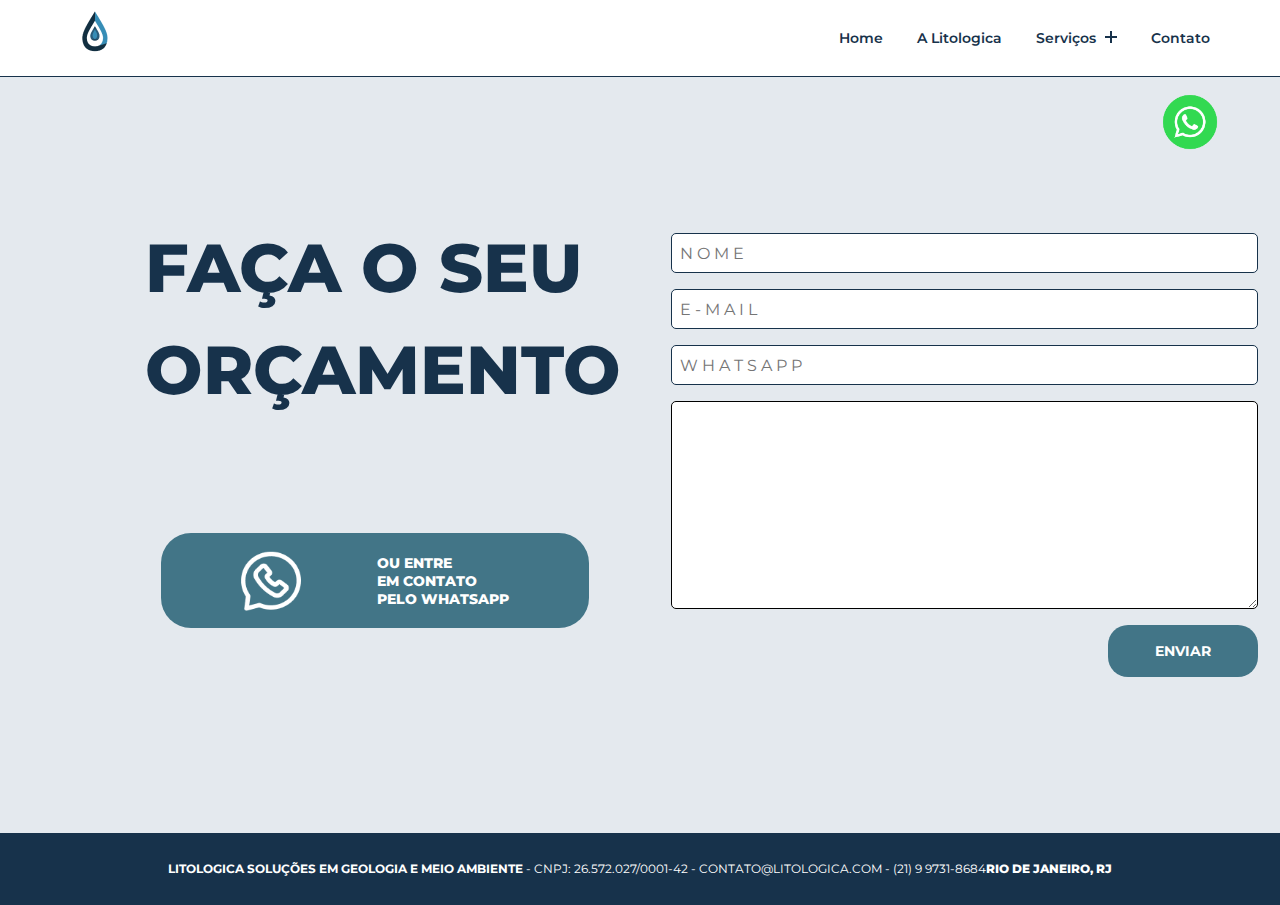
<file: pages/contato/contato.html>
<!DOCTYPE html>
<html lang="en">
  <head>
    <meta charset="UTF-8" />
    <meta name="viewport" content="width=device-width, initial-scale=1.0" />
    <meta name="format-detection" content="telephone=no">
    <title>Litologica</title>
    <link rel="shortcut icon" type="imagex/png" href="../../assets/images/logo.ico">
    <link rel="stylesheet" href="../../styles/reset.css" />
    <link rel="stylesheet" href="../../styles/header.css" />
    <link rel="stylesheet" href="../../styles/formulario.css" />
    <link rel="stylesheet" href="./../../pages/contato/contato.css" />
    <link rel="stylesheet" href="../../styles/footer.css" />
    <link rel="preconnect" href="https://fonts.googleapis.com" />
    <link rel="preconnect" href="https://fonts.gstatic.com" crossorigin />
    <link
      href="https://fonts.googleapis.com/css2?family=Montserrat:wght@400;500;700;800;900&display=swap"
      rel="stylesheet"
    />

  </head>
  <body>
    <header class="header">
      <div class="container">
        <div class="header-main">
          <div class="logo">
            <a href="../../index.html"><img src="./../../assets/images/logo.png" alt="" /></a>
          </div>
          <div class="open-nav-menu">
            <span></span>
          </div>
          <div class="menu-overlay"></div>
          <!-- navigation menu start -->
          <nav class="nav-menu">
            <ul class="menu">
              <!-- <li class="menu-item">
                <a href="../../index.html" data-toggle="sub-menu">Home</a>
              </li> -->
              <li class="menu-item">
                <a href="../../index.html">Home</a>
              </li>
              <li class="menu-item">
                <a href="./../a-litologica/a-litologica.html">A Litologica</a>
              </li>

              <li class="menu-item menu-item-has-children">
                <a
                  href="../servicos/servicos.html"
                  data-toggle="sub-menu"
                  >Serviços <i class="plus"></i
                ></a>
                <ul class="sub-menu">
                  <li class="menu-item"><a href="../../pages/servicos/servicos.html#pocos-artesianos" class="img-item">recursos hídricos</a></li>
                  <li class="menu-item"><a href="../../pages/servicos/servicos.html#mineracao" class="img-item">meio ambiente</a></li>
                  <li class="menu-item"><a href="../../pages/servicos/servicos.html#mais-servicos" class="img-item">mais serviços</a></li>
                </ul>
              </li>
              <li class="menu-item">
                <a href="#">Contato</a>
              </li>
            </ul>
          </nav>
          <!-- navigation menu end -->
        </div>
      </div>
    </header>

    <a href="https://api.whatsapp.com/send?phone=5521997318684" target=”_blank”>
    <img src="../../assets/images/mobile-fixed-whatsapp-logo.png" alt="" class="mobile-fixed-whatsapp-logo">
    </a>
    <div class="formulario" id="orcamento">
      <section class="contato">

        <aside class="orcamento">
          <h3 id="orcamento-title">faça o seu orçamento</h3>
        <a href="https://api.whatsapp.com/send?phone=5521997318684">

          <button class="btn-whatsapp wpp-desktop">
            <img src="./../../assets/images/contato/whatsapp.png" alt="" id="img-wpp-desk" />
            <span class="whatsapp-desk">
              ou entre<br>em contato<br>pelo whatsapp
            </span>
          </button>
          </a>
        </aside>
        <form action="https://formsubmit.co/contato@litologica.com" method="POST">
          <input type="text" placeholder="N O M E" name="" id="" 
          required/>
          <input
            type="email"
            placeholder="E - M A I L"
            name=""
            id="input-margin"
            required
          />
          <input
            type="tel"
            placeholder="W H A T S A P P"
            name=""
            id="input-margin"
            required
          />
          <textarea
            name=""
            id=""
            cols="30"
            rows="10"
            style="margin-bottom: 1rem"
            required
          ></textarea>
          <input type="hidden" name="_next" value="https://www.litologica.com/">
          <div class="box-btn-enviar">
            <button type="submit" class="btn-enviar">enviar</button>
          </div>
        </form>
        <a href="https://api.whatsapp.com/send?phone=5521997318684">

        <button class="btn-whatsapp wpp-mobile">
          <img src="./../../assets/images/contato/whatsapp.png" alt="" id="img-wpp-mob"/>
          <span class="whatsapp-mob">
            ou entre <br />em contato <br/>diretamente <br />pelo whatsapp
          </span> 
        </button>
        </a>
      </section>

    </div>
    <footer>
      <p>
        <strong>Litologica Soluções em <br />Geologia e Meio Ambiente</strong>
      </p>
      <p>CNPJ: 26.572.027/0001-42</p>
      <p>contato@litologica.com</p>
      <p>(21) 9 9731-8684</p>
      <p>Rio de Janeiro, RJ</p>
    </footer>
  </main>
<script src="../../js/header.js"></script>
<script src="https://cdnjs.cloudflare.com/ajax/libs/jquery/3.7.1/jquery.min.js" integrity="sha512-v2CJ7UaYy4JwqLDIrZUI/4hqeoQieOmAZNXBeQyjo21dadnwR+8ZaIJVT8EE2iyI61OV8e6M8PP2/4hpQINQ/g==" crossorigin="anonymous" referrerpolicy="no-referrer"></script>
<script src="https://cdnjs.cloudflare.com/ajax/libs/OwlCarousel2/2.3.4/owl.carousel.min.js" integrity="sha512-bPs7Ae6pVvhOSiIcyUClR7/q2OAsRiovw4vAkX+zJbw3ShAeeqezq50RIIcIURq7Oa20rW2n2q+fyXBNcU9lrw==" crossorigin="anonymous" referrerpolicy="no-referrer"></script>
<script>
$(document).ready(function() {
 
 $(".owl-carousel").owlCarousel();

});
</script> 
</body>
</html>
</file>
<file: styles/header.css>
body {
  line-height: 1.5;
  font-family: "Montserrat", sans-serif;
  font-weight: 400;
}
body.hidden-scrolling {
  overflow-y: hidden;
}
* {
  margin: 0;
  box-sizing: border-box;
  font-family: "Montserrat", sans-serif;
}
.container {
  max-width: 1170px;
  margin: auto;
}
ul {
  list-style: none;
  margin: 0 !important;
  padding: 0;
}
a {
  text-decoration: none !important;
}
/*header*/
.header {
  position: absolute;
  width: 100%;
  left: 0;
  top: 0;
  z-index: 99;
  border-bottom: 1px solid #17324b;
  background-color: #fff;
  position: sticky;
}

.header-main {
  background-color: #ffffff;
  display: flex;
  justify-content: space-between;
  align-items: center;
  padding: 10px 0;
  border-radius: 4px;
  vertical-align: center;
}
.header .logo {
  padding: 0 15px;
}
.header .logo a {
  font-size: 30px;
  text-transform: capitalize;
  color: #e91e63;
  font-weight: 600;
}
.header .nav-menu {
  padding: 0 15px;
}
.header .menu > .menu-item {
  display: inline-block;
  margin-left: 30px;
  position: relative;
}
.header .menu > .menu-item > a {
  display: block;
  padding: 12px 0;
  font-size: 14px;
  color: #17324b;
  text-transform: capitalize;
  font-weight: 600;
  transition: all 0.3s ease;
}
.header .menu > .menu-item > a .plus {
  display: inline-block;
  height: 12px;
  width: 12px;
  position: relative;
  margin-left: 5px;
  pointer-events: none;
}
.header .menu > .menu-item > a .plus:before,
.header .menu > .menu-item > a .plus:after {
  content: "";
  position: absolute;
  box-sizing: border-box;
  left: 50%;
  top: 50%;
  background-color: #17324b;
  height: 2px;
  width: 100%;
  transform: translate(-50%, -50%);
  transition: all 0.3s ease;
}
.header .menu > .menu-item:hover > a .plus:before,
.header .menu > .menu-item:hover > a .plus:after {
  background-color: #368db6;
}

.header .menu > .menu-item > a .plus:after {
  transform: translate(-50%, -50%) rotate(-90deg);
}
.header .menu > .menu-item > .sub-menu > .menu-item > a:hover,
.header .menu > .menu-item:hover > a {
  color: #368db6;
}
.header .menu > .menu-item > .sub-menu {
  box-shadow: 0 0 10px rgba(0, 0, 0, 0.2);
  width: 220px;
  position: absolute;
  left: 0;
  top: 100%;
  background-color: #ffffff;
  padding: 10px 0;
  border-top: 3px solid #368db6;
  transform: translateY(10px);
  transition: all 0.3s ease;
  opacity: 0;
  visibility: hidden;
}
@media (min-width: 992px) {
  .header .menu > .menu-item-has-children:hover > .sub-menu {
    transform: translateY(0);
    opacity: 1;
    visibility: visible;
  }
  .header .menu > .menu-item-has-children:hover > a .plus:after {
    transform: translate(-50%, -50%) rotate(0deg);
  }
}
.header .menu > .menu-item > .sub-menu > .menu-item {
  display: block;
}
.header .menu > .menu-item > .sub-menu > .menu-item > a {
  display: block;
  padding: 10px 20px;
  font-size: 14px;
  font-weight: 600;
  color: #17324b;
  transition: all 0.3s ease;
  text-transform: capitalize;
}
.header .open-nav-menu {
  height: 34px;
  width: 40px;
  margin-right: 15px;
  display: none;
  align-items: center;
  justify-content: center;
  cursor: pointer;
}
.header .open-nav-menu span {
  display: block;
  height: 3px;
  width: 24px;
  background-color: #17324b;
  position: relative;
}
.header .open-nav-menu span:before,
.header .open-nav-menu span:after {
  content: "";
  position: absolute;
  left: 0;
  width: 100%;
  height: 100%;
  background-color: #17324b;
  box-sizing: border-box;
}
.header .open-nav-menu span:before {
  top: -7px;
}
.header .open-nav-menu span:after {
  top: 7px;
}
.header .close-nav-menu {
  height: 40px;
  width: 40px;
  background-color: #ffffff;
  margin: 0 0 15px 15px;
  cursor: pointer;
  display: none;
  align-items: center;
  justify-content: center;
}
.header .close-nav-menu img {
  width: 16px;
}
.header .menu-overlay {
  position: fixed;
  z-index: 999;
  left: 0;
  top: 0;
  height: 100%;
  width: 100%;
  visibility: hidden;
  opacity: 0;
  transition: all 0.3s ease;
}

/*home section*/
.home-section {
  width: 100%;
  display: block;
  min-height: 100vh;
  background-image: url("../img/home.jpg");
  background-position: center top;
  background-size: cover;
}

/* responsive */

@media (max-width: 991px) {
  .header .menu-overlay.active {
    visibility: visible;
    opacity: 1;
  }
  .header .nav-menu {
    position: fixed;
    right: -280px;
    visibility: hidden;
    width: 170px;
    height: auto;
    top: 68px;
    overflow-y: auto;
    background-color: #fff;
    opacity: 0.8;
    z-index: 1000;
    padding: 15px 0;
    transition: all 0.5s ease;
    border-radius: 0 0 0 40px;
    text-align: right;
  }

  .header .nav-menu.open {
    visibility: visible;
    right: 0px;
  }

  .header .menu > .menu-item {
    display: block;
    margin: 0;
  }
  .header .menu > .menu-item-has-children {
    /* -webkit-box-shadow: inset -1px 0px 4px 0px rgba(0, 0, 0, 0.5);
    -moz-box-shadow: inset -1px 0px 4px 0px rgba(0, 0, 0, 0.5);
    box-shadow: inset -1px 0px 4px 0px rgba(0, 0, 0, 0.5); */
  }
  .header .menu > .menu-item-has-children > a {
    display: flex;
    justify-content: space-between;
    align-items: center;
  }
  .header .menu > .menu-item > a {
    color: #368db6;
    padding: 12px 15px;
  }
  .header .menu > .menu-item:first-child > a {
    margin-left: 57px;
  }
  .header .menu > .menu-item:nth-last-child(2) > a {
    margin-left: 1rem;
  }
  .header .menu > .menu-item > a .plus:before,
  .header .menu > .menu-item > a .plus:after {
    background-color: #368db6;
  }
  .header .menu > .menu-item-has-children.active > a .plus:after {
    transform: translate(-50%, -50%) rotate(0deg);
  }
  .header .menu > .menu-item > .sub-menu {
    width: 100%;
    position: relative;
    opacity: 1;
    visibility: visible;
    border: none;
    background-color: transparent;
    box-shadow: none;
    transform: translateY(0px);
    padding: 0px;
    left: auto;
    top: auto;
    max-height: 0;
    overflow: hidden;
  }
  .header .menu > .menu-item > .sub-menu > .menu-item > a {
    padding: 12px 45px;
    color: #368db6;
  }
  .header .close-nav-menu,
  .header .open-nav-menu {
    display: flex;
  }
}
</file>
<file: styles/formulario.css>
h3 {
  font-size: 32px !important;
  font-weight: 800 !important;
}
.formulario {
  display: flex;
  flex-direction: column;
  background-color: #e4e9ee;
  width: 100%;
  height: auto;
  min-height: 77vh;
  color: #17324b;
  text-transform: uppercase;
  padding: 1.5rem 0;
}

section.contato {
  width: 250px;
  margin: 0 auto;
}

form {
  display: flex;
  height: auto;
  flex-direction: column;
  justify-content: space-around;
  margin: 1rem 0;
}
input,
textarea {
  border: 1px solid #17324b;
  padding: 0 0.5rem;
  border-radius: 5px;
  font-size: 1rem;
  transition: 0.5s;
  margin-bottom: 1rem !important;
  max-width: 250px;
  /* margin: 0.5rem 0; */
}

span {
  font-weight: 500;
}
input {
  height: 2.5rem;
}

.img-wpp {
  width: 100%;
  max-width: 100px;
  max-height: 100px;
  height: auto;
  margin-left: 2rem;
}

form {
  /* margin: 2rem auto; */
}

textarea {
  padding: 0.5rem;
}
input:focus,
textarea {
  outline: none !important;
  border-color: #000;
}

.btn-enviar {
  background-color: #427587;
  width: 150px;
  height: 52px;
  color: #fff;
  text-transform: uppercase;
  border-radius: 20px;
  border: none;
  font-weight: 700;
  font-size: 14px;
}

.btn-whatsapp {
  background-color: #427587;
  width: 100%;
  height: auto;
  text-transform: uppercase;
  border-radius: 30px;
  border: none;
  font-weight: 800;
  display: flex;
  flex-direction: row;
  justify-content: space-between;
  padding: 1rem 2rem;
  align-items: center;
}

span.whatsapp-mob {
  display: block;
  font-weight: 700;
  color: #fff !important;
  text-align: start;
  font-size: 10px;
}

.btn-whatsapp > img {
  max-width: 60px;
  max-height: 60px;
}
#img-wpp-mob {
  width: 50px !important;
  height: 50px !important;
}

.wpp-mobile {
  display: flex;
  max-width: 250px;
}
.wpp-desktop {
  display: none;
}
.box-btn-enviar {
  width: 100%;
  display: flex;
  justify-content: flex-end;
}
@media (min-width: 1025px) {
  input,
  textarea,
  form {
    min-width: 587px;
  }

  section.contato {
    /* width: 60% !important; */
    /* width: 1100px; */
  }
}

@media (min-width: 720px) {
  .formulario {
    min-height: unset;
    padding: 4rem 0;
  }

  section.contato {
    width: 990px;
  }
  .orcamento {
    /* width: 54%; */
    /* white-space: nowrap;
      overflow: hidden;
      text-overflow: ellipsis; */
  }
  form {
    width: 330px;
    margin-left: 50px;
  }

  input,
  textarea {
    max-width: unset;
    width: 330px;
  }

  h3#orcamento-title {
    font-size: 68px !important;
    margin-bottom: 7rem;
  }
  .wpp-mobile {
    display: none;
  }
  .wpp-desktop {
    width: 428px;
    display: flex;
    margin-left: 1rem;
  }

  #img-wpp-desk {
    width: 67px !important;
    height: 67px !important;
  }

  section.contato {
    display: flex;
    flex-direction: row;
    justify-content: space-around;
  }

  .btn-whatsapp {
    padding: 1.1rem 5rem;
  }

  span.whatsapp-desk {
    font-weight: 800;
    text-align: start;
    font-size: 14px;
    color: #fff;
  }
}
</file>
<file: pages/contato/contato.css>
@media (min-width: 740px) {
  div.formulario#orcamento {
    height: 84vh;
    min-height: unset;
    flex-direction: column;
    align-items: center;
    vertical-align: middle;
    justify-content: center;
  }

  div.formulario#orcamento span.whatsapp-desk {
    font-weight: 800;
    text-align: start;
    font-size: 14px;
    color: #fff;
  }
  footer {
    position: absolute;
    bottom: 0;
  }
}

footer {
  position: unset;
  bottom: unset;
}
div.formulario#orcamento {
  /* height: auto; */
}

/* div.formulario#orcamento .box-btn-enviar {
  display: flex;
  justify-content: flex-end;
  max-width: unset;
  width: 587px;
} */
</file>
<file: styles/footer.css>
footer {
  width: 100%;
  height: auto;
  background-color: #17324b;
  text-align: center;
  box-sizing: border-box;
  padding: 1.5rem 3rem;
  display: flex;
  flex-direction: column;
  align-items: flex-start;
}

footer > p {
  width: 100%;
  font-weight: 400;
}
footer > p,
footer > p > strong {
  line-height: 24px;
  text-align: start;
  font-size: 12px;
  color: #fff !important;
  margin: 0;
  text-decoration: none;
}
footer > p > strong {
  font-weight: 700;
  text-transform: uppercase;
}

section.mobile-fixed-whatsapp {
  display: flex;
  background-color: #25d366 !important;
  width: 100%;
  height: 52px;
  position: sticky;
  bottom: 0;
}

img.mobile-fixed-whatsapp-logo {
  width: 100%;
  max-width: 90px;
  height: auto;
  max-height: 90px;
  position: fixed;
  right: 5px;
}
/* desktop */
/* 
footer > p > strong::after {
  content: " -";
  font-weight: 300;
} */

@media (min-width: 940px) {
  footer {
    flex-direction: row;
    align-items: center;
    justify-content: center;
  }
  footer > p > strong > br {
    display: none;
  }

  footer > p > strong::after {
    content: " -\00a0";
    font-weight: 400;
  }

  footer > p:nth-child(2)::after,
  footer > p:nth-child(3)::after {
    content: "\00a0-\00a0";
  }

  footer > p:last-child {
    font-weight: 800;
  }
  footer > p {
    width: unset;
    text-transform: uppercase;
    /* padding-right: 0.5rem; */
  }
  @media (max-width: 1280px) {
    img.mobile-fixed-whatsapp-logo {
      right: 45px;
    }
  }
}

@media (min-width: 1281px) {
  img.mobile-fixed-whatsapp-logo {
    right: 16%;
  }
}
</file>
